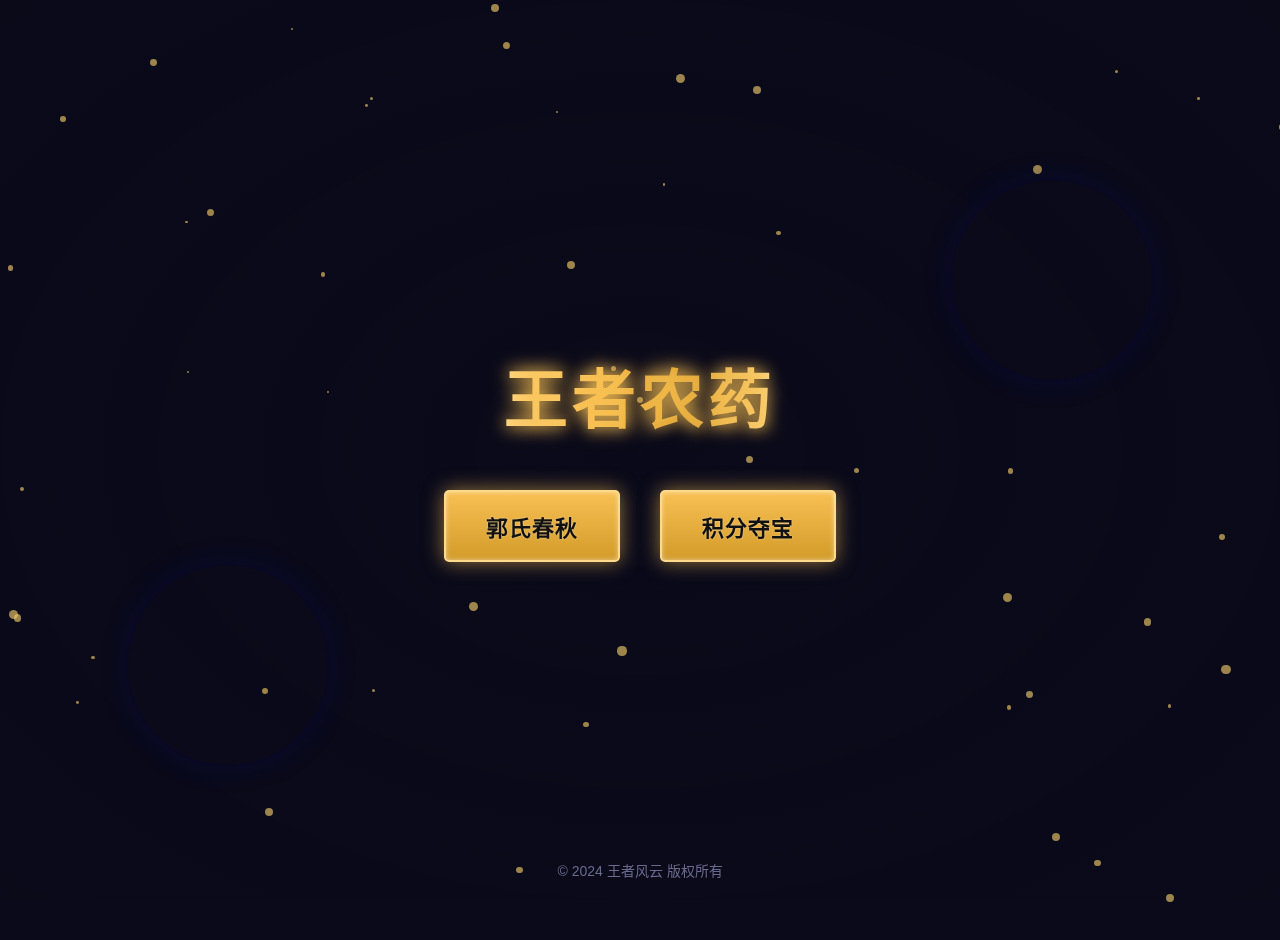
<file: index.html>
<!DOCTYPE html>
<html lang="zh-CN">
<head>
    <meta charset="UTF-8">
    <meta name="viewport" content="width=device-width, initial-scale=1.0">
    <title>王者荣耀</title>
    <style>
        body {
            margin: 0;
            padding: 0;
            font-family: "Microsoft YaHei", sans-serif;
            background: #0a0a1a;
            color: #fff;
            height: 100vh;
            overflow: hidden;
            position: relative;
        }
        
        /* 背景动画效果 */
        .bg-wrapper {
            position: fixed;
            top: 0;
            left: 0;
            width: 100%;
            height: 100%;
            z-index: -1;
            overflow: hidden;
        }
        
        .bg-wrapper:before {
            content: '';
            position: absolute;
            top: 0;
            left: 0;
            width: 100%;
            height: 100%;
            background: url('https://game.gtimg.cn/images/yxzj/web201706/images/comm/bg_wrapper.jpg') no-repeat center center;
            background-size: cover;
            animation: bg-zoom 20s infinite alternate;
        }
        
        .bg-wrapper:after {
            content: '';
            position: absolute;
            top: 0;
            left: 0;
            width: 100%;
            height: 100%;
            background: radial-gradient(ellipse at center, rgba(10, 10, 26, 0.4) 0%, rgba(10, 10, 26, 0.8) 70%, rgba(10, 10, 26, 0.9) 100%);
        }
        
        @keyframes bg-zoom {
            0% { transform: scale(1); }
            100% { transform: scale(1.1); }
        }
        
        /* 光效粒子 */
        .particles {
            position: absolute;
            top: 0;
            left: 0;
            width: 100%;
            height: 100%;
            z-index: -1;
        }
        
        .particle {
            position: absolute;
            background: rgba(255, 215, 110, 0.6);
            border-radius: 50%;
            pointer-events: none;
            animation: float 3s infinite ease-in-out;
        }
        
        @keyframes float {
            0%, 100% { transform: translateY(0) translateX(0); opacity: 0; }
            50% { transform: translateY(-20px) translateX(10px); opacity: 0.7; }
        }
        
        .container {
            max-width: 1200px;
            margin: 0 auto;
            padding: 20px;
            text-align: center;
            position: relative;
            z-index: 2;
            height: 100vh;
            display: flex;
            flex-direction: column;
            justify-content: center;
        }
        
        .logo {
            margin: 0 auto 20px;
            position: relative;
        }
        
        .logo h1 {
            font-size: 64px;
            margin: 0;
            color: transparent;
            background: linear-gradient(to right, #ffda8a, #f8c053, #d39b29, #ffda8a);
            -webkit-background-clip: text;
            background-clip: text;
            text-shadow: 0 0 15px rgba(248, 192, 83, 0.7);
            letter-spacing: 4px;
            position: relative;
            animation: text-shine 3s infinite linear;
            font-weight: 800;
        }
        
        @keyframes text-shine {
            0% { background-position: 0%; }
            100% { background-position: 200%; }
        }
        
        .logo h1:after {
            content: attr(data-text);
            position: absolute;
            left: 0;
            top: 0;
            width: 100%;
            height: 100%;
            color: transparent;
            text-shadow: 0 0 20px rgba(248, 192, 83, 0.9);
            animation: text-pulse 2s infinite;
        }
        
        @keyframes text-pulse {
            0%, 100% { opacity: 0.2; }
            50% { opacity: 0.8; }
        }
        
        .description {
            font-size: 18px;
            max-width: 600px;
            margin: 0 auto 60px;
            color: #a0a0d0;
            text-shadow: 0 0 5px rgba(160, 160, 208, 0.5);
            line-height: 1.6;
        }
        
        .nav-buttons {
            display: flex;
            justify-content: center;
            gap: 40px;
            margin: 30px 0;
            position: relative;
        }
        
        .nav-button {
            display: inline-block;
            padding: 18px 40px;
            background: linear-gradient(to bottom, #f8c053, #d39b29);
            border: 2px solid #ffda8a;
            border-radius: 5px;
            color: #111;
            text-decoration: none;
            font-size: 22px;
            font-weight: bold;
            box-shadow: 0 0 20px rgba(248, 192, 83, 0.6), inset 0 0 5px rgba(255, 255, 255, 0.5);
            transition: all 0.3s ease;
            position: relative;
            overflow: hidden;
            z-index: 1;
            letter-spacing: 1px;
            text-shadow: 0 0 2px rgba(255, 255, 255, 0.5);
        }
        
        .nav-button:before {
            content: "";
            position: absolute;
            top: -10px;
            left: -10px;
            right: -10px;
            bottom: -10px;
            background: rgba(255, 255, 255, 0.2);
            z-index: -1;
            transform: scale(0);
            transition: all 0.5s;
            border-radius: 50%;
        }
        
        .nav-button:after {
            content: "";
            position: absolute;
            top: 0;
            left: -100%;
            width: 100%;
            height: 100%;
            background: linear-gradient(90deg, transparent, rgba(255, 255, 255, 0.4), transparent);
            transition: 0.5s;
        }
        
        .nav-button:hover {
            transform: translateY(-5px) scale(1.05);
            box-shadow: 0 0 30px rgba(248, 192, 83, 1), inset 0 0 10px rgba(255, 255, 255, 0.7);
            color: #000;
        }
        
        .nav-button:hover:before {
            transform: scale(1);
        }
        
        .nav-button:hover:after {
            left: 100%;
        }
        
        .decoration {
            position: absolute;
            width: 200px;
            height: 200px;
            background: url('https://game.gtimg.cn/images/yxzj/img201606/skin/hero-info/513/513-bigskin-1.jpg') no-repeat center center;
            background-size: cover;
            border-radius: 50%;
            filter: brightness(0.7) grayscale(0.3);
            box-shadow: 0 0 30px rgba(0, 0, 255, 0.6);
            z-index: -1;
            opacity: 0.4;
            animation: float-element 6s infinite ease-in-out;
        }
        
        .decoration-1 {
            right: 10%;
            top: 20%;
            animation-delay: 0s;
        }
        
        .decoration-2 {
            left: 10%;
            bottom: 15%;
            background-image: url('https://game.gtimg.cn/images/yxzj/img201606/skin/hero-info/157/157-bigskin-1.jpg');
            animation-delay: 2s;
        }
        
        @keyframes float-element {
            0%, 100% { transform: translateY(0) rotate(0deg); }
            50% { transform: translateY(-20px) rotate(5deg); }
        }
        
        .footer {
            position: fixed;
            bottom: 20px;
            width: 100%;
            text-align: center;
            color: #6a6a8e;
            font-size: 14px;
        }
        
        /* 响应式设计 */
        @media (max-width: 768px) {
            .nav-buttons {
                flex-direction: column;
                gap: 20px;
            }
            
            .logo h1 {
                font-size: 42px;
            }
            
            .decoration {
                display: none;
            }
        }
    </style>
</head>
<body>
    <div class="bg-wrapper"></div>
    <div class="particles" id="particles"></div>
    
    <div class="container">
        <div class="logo">
            <h1 data-text="王者风云">王者农药</h1>
        </div>
        
        
        <div class="nav-buttons">
            <a href="index1.html" class="nav-button">郭氏春秋</a>
            <a href="index2.html" class="nav-button">积分夺宝</a>
        </div>
    </div>
    
    <div class="decoration decoration-1"></div>
    <div class="decoration decoration-2"></div>
    
    <div class="footer">
        © 2024 王者风云 版权所有
    </div>
    
    <script>
        // 创建粒子效果
        document.addEventListener('DOMContentLoaded', function() {
            const particlesContainer = document.getElementById('particles');
            const particleCount = 50;
            
            for (let i = 0; i < particleCount; i++) {
                const particle = document.createElement('div');
                particle.className = 'particle';
                
                // 随机大小
                const size = Math.random() * 8 + 2;
                particle.style.width = size + 'px';
                particle.style.height = size + 'px';
                
                // 随机位置
                particle.style.left = Math.random() * 100 + '%';
                particle.style.top = Math.random() * 100 + '%';
                
                // 随机动画延迟
                particle.style.animationDelay = Math.random() * 5 + 's';
                
                particlesContainer.appendChild(particle);
            }
        });
    </script>
</body>
</html>
</file>
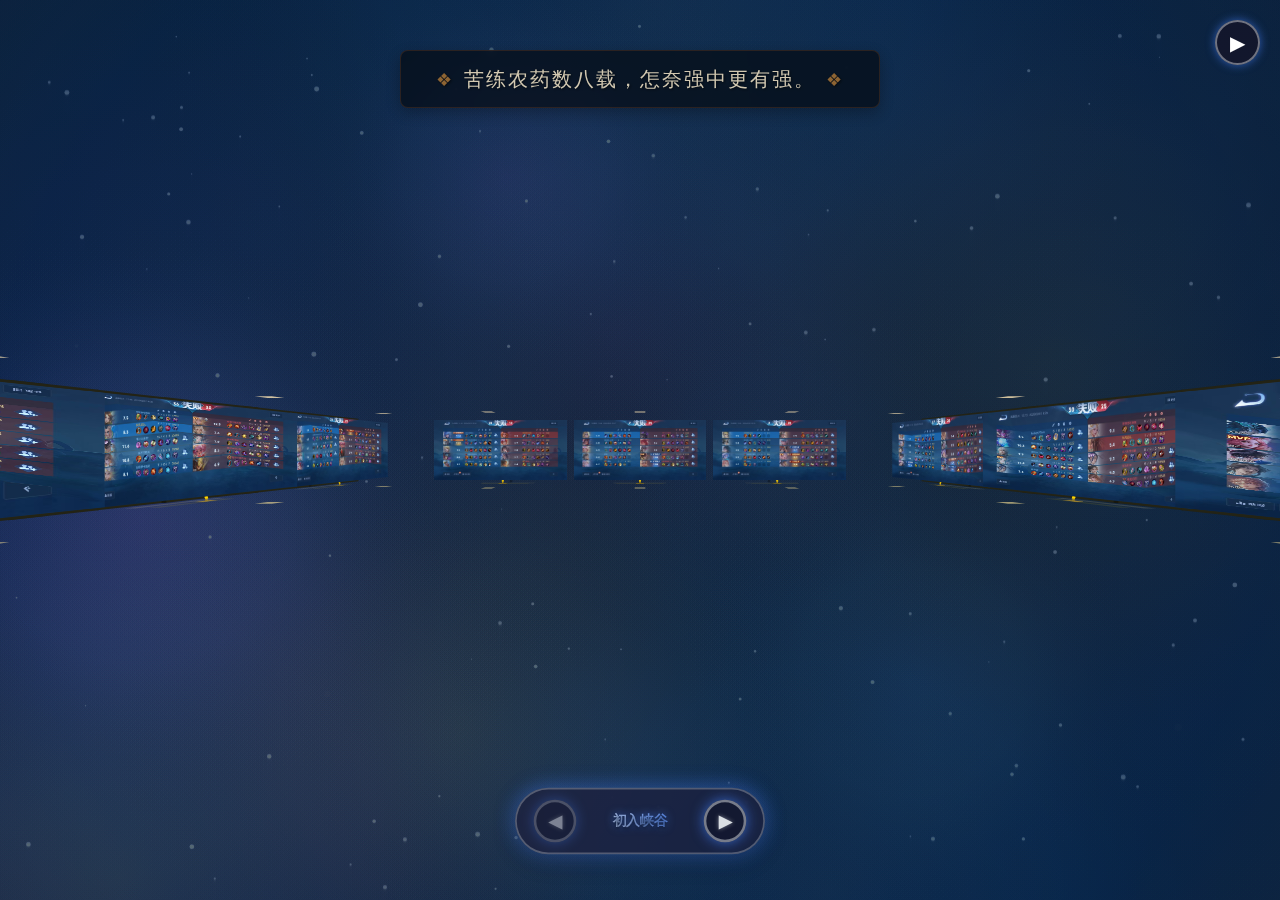
<file: coolguys.html>
<!DOCTYPE html>
<html xmlns="http://www.w3.org/1999/xhtml">
<head>
	<meta http-equiv="Content-Type" content="text/html; charset=utf-8" />
	<title>郭氏春秋</title>
	<link rel="icon" href="music/王者荣耀.ico" type="image/x-icon">

	<style type="text/css">
		html {
			overflow: hidden;
			-ms-touch-action: none;
			-ms-content-zooming: none;
		}

		body {
			position: absolute;
			margin: 0px;
			padding: 0px;
			background: #000;
			width: 100%;
			height: 100%;
		}

		#canvas {
			position: absolute;
			width: 100%;
			height: 100%;
			z-index: 2;
			background: transparent;
		}

		#rainbow-bg {
			position: absolute;
			top: 0;
			left: 0;
			width: 100%;
			height: 100%;
			z-index: 1;
			opacity: 0.45;
		}

		/* 相册切换控制样式 */
		#album-controls {
			position: fixed;
			bottom: 40px;
			left: 50%;
			transform: translateX(-50%) scale(0.85);
			z-index: 1000;
			background: rgba(30, 30, 60, 0.75);
			padding: 12px 20px;
			border-radius: 50px;
			display: flex;
			gap: 20px;
			align-items: center;
			box-shadow: 0 8px 30px rgba(0, 0, 0, 0.3),
				0 0 25px rgba(70, 130, 255, 0.7);
			backdrop-filter: blur(10px);
			border: 2px solid rgba(255, 255, 255, 0.3);
			transition: all 0.4s cubic-bezier(0.175, 0.885, 0.32, 1.275);
			opacity: 0.85;
		}

		#album-controls:hover {
			transform: translateX(-50%) scale(1);
			background: rgba(40, 40, 80, 0.85);
			box-shadow: 0 8px 30px rgba(0, 0, 0, 0.4),
				0 0 30px rgba(70, 130, 255, 0.9);
			opacity: 1;
		}

		.album-button {
			background: rgba(20, 20, 40, 0.8);
			color: white;
			border: none;
			padding: 8px;
			border-radius: 50%;
			cursor: pointer;
			transition: all 0.3s ease;
			font-family: Arial, sans-serif;
			font-weight: bold;
			font-size: 20px;
			width: 50px;
			height: 50px;
			display: flex;
			align-items: center;
			justify-content: center;
			position: relative;
			overflow: hidden;
			text-shadow: 0 0 5px rgba(255, 255, 255, 0.5);
			box-shadow: 0 0 15px rgba(70, 130, 255, 0.8);
			border: 3px solid rgba(255, 255, 255, 0.5);
		}

		.album-button::before {
			content: '';
			position: absolute;
			top: -10px;
			left: -10px;
			right: -10px;
			bottom: -10px;
			background: radial-gradient(circle, rgba(70, 130, 255, 0.8) 0%, rgba(70, 130, 255, 0) 70%);
			opacity: 0;
			transition: opacity 0.4s ease;
			z-index: -1;
		}

		.album-button:hover {
			background: rgba(70, 130, 255, 0.9);
			transform: translateY(-2px) scale(1.1);
			box-shadow: 0 5px 15px rgba(0, 0, 0, 0.3),
				0 0 15px rgba(70, 130, 255, 0.8);
			border-color: rgba(255, 255, 255, 0.8);
		}

		.album-button:hover::before {
			opacity: 0.4;
			animation: pulse 1.5s infinite;
		}

		.album-button:active {
			transform: translateY(1px) scale(0.95);
		}

		@keyframes pulse {
			0% {
				transform: scale(1);
				opacity: 0.4;
			}
			50% {
				transform: scale(1.1);
				opacity: 0.2;
			}
			100% {
				transform: scale(1);
				opacity: 0.4;
			}
		}

		#prev-album::after {
			content: "◀";
		}

		#next-album::after {
			content: "▶";
		}

		/* 增强相册名称样式 */
		#album-name {
			color: white;
			display: flex;
			align-items: center;
			font-family: "微软雅黑", Arial, sans-serif;
			margin: 0;
			font-size: 16px;
			font-weight: bold;
			text-shadow: 0 2px 4px rgba(0, 0, 0, 0.5), 0 0 10px rgba(70, 130, 255, 0.7);
			min-width: 100px;
			text-align: center;
			justify-content: center;
			background: linear-gradient(90deg, #ffffff, #4682ff, #ffffff);
			background-size: 200% auto;
			background-clip: text;
			-webkit-background-clip: text;
			-webkit-text-fill-color: transparent;
			animation: shine 3s linear infinite;
			transform: translateZ(0);
			padding: 0 5px;
		}

		@keyframes shine {
			to {
				background-position: 200% center;
			}
		}

		/* 自动隐藏控制面板 */
		body:not(:hover) #album-controls:not(:hover) {
			opacity: 0.2;
			transform: translateX(-50%) scale(0.7);
		}

		/* 相册描述样式 */
		#album-description {
			position: fixed;
			top: 50px;
			left: 50%;
			transform: translateX(-50%);
			z-index: 1000;
			background: rgba(0, 0, 0, 0.6);
			padding: 12px 25px;
			border-radius: 8px;
			text-align: center;
			max-width: 80%;
			box-shadow: 0 5px 15px rgba(0, 0, 0, 0.3);
			backdrop-filter: blur(5px);
			border: 1px solid rgba(139, 69, 19, 0.3);
			transition: all 0.5s ease;
			opacity: 0.9;
			font-family: "楷体", "STKaiti", serif;
			color: #E8DABC;
			font-size: 20px;
			letter-spacing: 2px;
			text-shadow: 1px 1px 3px rgba(0, 0, 0, 0.8);
			line-height: 1.6;
		}

		#album-description.hidden {
			opacity: 0;
			transform: translateX(-50%) translateY(-20px);
		}

		/* 添加古卷装饰 */
		#album-description::before,
		#album-description::after {
			content: "❖";
			display: inline-block;
			margin: 0 10px;
			color: #9C6B30;
			font-size: 18px;
		}

		/* 音乐控制按钮 */
		#music-button {
			position: fixed;
			top: 20px;
			right: 20px;
			z-index: 1000;
			background: rgba(20, 20, 40, 0.8);
			color: white;
			border: none;
			width: 45px;
			height: 45px;
			border-radius: 50%;
			cursor: pointer;
			font-size: 20px;
			box-shadow: 0 0 10px rgba(70, 130, 255, 0.6);
			border: 2px solid rgba(255, 255, 255, 0.4);
			transition: all 0.3s ease;
			display: flex;
			align-items: center;
			justify-content: center;
		}
		
		#music-button:hover {
			background: rgba(70, 130, 255, 0.9);
			transform: scale(1.1);
			box-shadow: 0 0 15px rgba(70, 130, 255, 0.8);
			border-color: rgba(255, 255, 255, 0.8);
		}
	</style>

	<script type="text/javascript">

		var currentAlbumIndex = 0;
		var bgMusic = null;
		var isMusicPlaying = false;


		var albumSets = [
			{
				name: "初入峡谷",
				description: "苦练农药数八载，怎奈强中更有强。",
				music: "music/1.mp3",
				images: [
					'imgs/1.jpg',
					// 'src/1.mp4',
					'imgs/2.jpg',
					'imgs/3.jpg',
					'imgs/4.jpg',
					'imgs/5.jpg',
					'imgs/6.jpg',
					'imgs/7.jpg',
					'imgs/8.jpg',
					'imgs/9.jpg',
					'imgs/10.jpg',
					'imgs/11.jpg',
					'imgs/12.jpg'
				]
			},
			{
				name: "渐入佳境",
				description: "八年磨刀刀仍钝，热爱何须论成败。",
				music: "music/2.mp3",
				images: [
					'imgs/13.jpg',
					'imgs/14.jpg',
					'imgs/15.jpg',
					'imgs/16.jpg',
					'imgs/17.jpg',
					'imgs/18.jpg',
					'imgs/19.jpg',
					'imgs/20.jpg',
					'imgs/21.jpg',
					'imgs/22.jpg',
					'imgs/23.jpg',
					'imgs/24.jpg'
				]
			},
			{
				name: "荣耀巅峰",
				description: "一朝有悟臻化境，钻石熬成荣耀光。",
				music: "music/3.mp3",
				images: [
					'imgs/30.jpg',  
					'imgs/31.jpg',
					'imgs/32.jpg',
					// 'imgs/19.jpg',
					// 'imgs/14.jpg',
					// 'imgs/15.jpg',
					// 'imgs/16.jpg',
					// 'imgs/8.jpg',
					// 'imgs/9.jpg',
					// 'imgs/10.jpg',
					// 'imgs/17.jpg',
					// 'imgs/20.jpg'
				]
			}
		];

		// 获取当前相册的图片数据
		function getAlbumImgData() {
			return [
				// north - 前方
				{ img: albumSets[currentAlbumIndex].images[0], x: -2000, y: 0, z: 1800, nx: 0, nz: 1 },
				{ img: albumSets[currentAlbumIndex].images[1], x: 0, y: 0, z: 1800, nx: 0, nz: 1 },
				{ img: albumSets[currentAlbumIndex].images[2], x: 2000, y: 0, z: 1800, nx: 0, nz: 1 },
				// east - 右侧
				{ img: albumSets[currentAlbumIndex].images[3], x: 4000, y: 0, z: 1500, nx: -1, nz: 0 },
				{ img: albumSets[currentAlbumIndex].images[4], x: 4000, y: 0, z: -300, nx: -1, nz: 0 },
				{ img: albumSets[currentAlbumIndex].images[5], x: 4000, y: 0, z: -2100, nx: -1, nz: 0 },
				// west - 左侧
				{ img: albumSets[currentAlbumIndex].images[6], x: -4000, y: 0, z: 1500, nx: 1, nz: 0 },
				{ img: albumSets[currentAlbumIndex].images[7], x: -4000, y: 0, z: -300, nx: 1, nz: 0 },
				{ img: albumSets[currentAlbumIndex].images[8], x: -4000, y: 0, z: -2100, nx: 1, nz: 0 },
				// south - 后方
				{ img: albumSets[currentAlbumIndex].images[9], x: -2000, y: 0, z: -4000, nx: 0, nz: -1 },
				{ img: albumSets[currentAlbumIndex].images[10], x: 0, y: 0, z: -4000, nx: 0, nz: -1 },
				{ img: albumSets[currentAlbumIndex].images[11], x: 2000, y: 0, z: -4000, nx: 0, nz: -1 }
			];
		}

		// 炫酷渐变背景动画代码
		function initRainbowBackground() {
			const rainbowBg = document.getElementById('rainbow-bg');
			const ctx = rainbowBg.getContext('2d');

			// 调整canvas大小到窗口大小
			function resizeCanvas() {
				rainbowBg.width = window.innerWidth;
				rainbowBg.height = window.innerHeight;
			}

			// 初始调整大小
			resizeCanvas();

			// 窗口改变时调整大小
			window.addEventListener('resize', resizeCanvas);

			// 创建渐变对象 - 使用历史感配色
			let time = 0;
			const colorSets = [
				{ colors: ['#4F94CD', '#1E90FF', '#87CEFA'], speed: 0.001 }, // 蓝色系
				{ colors: ['#9370DB', '#8A2BE2', '#9932CC'], speed: 0.0012 }, // 紫色系
				{ colors: ['#FFD700', '#FFA500', '#F4A460'], speed: 0.0015 }, // 金色系
				{ colors: ['#4682B4', '#5F9EA0', '#6495ED'], speed: 0.001 },  // 蓝绿色
				{ colors: ['#BA55D3', '#9370DB', '#EE82EE'], speed: 0.002 },  // 紫罗兰
				{ colors: ['#DAA520', '#CD853F', '#B8860B'], speed: 0.0018 }  // 金棕色
			];

			// 创建炫光对象
			const glowCount = 18;
			const glows = [];

			for (let i = 0; i < glowCount; i++) {
				glows.push({
					x: Math.random() * rainbowBg.width,
					y: Math.random() * rainbowBg.height,
					radius: Math.random() * 600 + 300,
					opacity: Math.random() * 0.2 + 0.1, // 降低了最大不透明度
					colorIndex: Math.floor(Math.random() * colorSets.length),
					speed: {
						x: (Math.random() - 0.5) * 1.0,
						y: (Math.random() - 0.5) * 1.0
					},
					angle: Math.random() * Math.PI * 2,
					pulseFactor: Math.random() * 0.2 + 0.8
				});
			}

			// 添加星光粒子
			const particleCount = 120; // 增加粒子数量
			const particles = [];

			for (let i = 0; i < particleCount; i++) {
				particles.push({
					x: Math.random() * rainbowBg.width,
					y: Math.random() * rainbowBg.height,
					size: Math.random() * 2 + 0.5,
					opacity: Math.random() * 0.7 + 0.3, // 增加了粒子亮度
					speed: Math.random() * 0.5 + 0.1,
					blinkSpeed: Math.random() * 0.01 + 0.005
				});
			}

			// 绘制函数
			function draw() {
				// 清空画布但保留轻微拖尾效果
				ctx.fillStyle = 'rgba(0, 0, 0, 0.15)';
				ctx.fillRect(0, 0, rainbowBg.width, rainbowBg.height);

				// 绘制全屏渐变背景
				const centerX = rainbowBg.width / 2;
				const centerY = rainbowBg.height / 2;
				const radius = Math.max(rainbowBg.width, rainbowBg.height);

				// 创建旋转渐变
				const backgroundGradient = ctx.createRadialGradient(
					centerX, centerY, 0,
					centerX, centerY, radius
				);

				const currentSetIndex = Math.floor(time * 0.05) % colorSets.length;
				const nextSetIndex = (currentSetIndex + 1) % colorSets.length;
				const blend = (time * 0.05) % 1;

				const currentSet = colorSets[currentSetIndex];
				const nextSet = colorSets[nextSetIndex];

				// 混合两个颜色集
				const blendColors = (color1, color2, factor) => {
					const r1 = parseInt(color1.substring(1, 3), 16);
					const g1 = parseInt(color1.substring(3, 5), 16);
					const b1 = parseInt(color1.substring(5, 7), 16);

					const r2 = parseInt(color2.substring(1, 3), 16);
					const g2 = parseInt(color2.substring(3, 5), 16);
					const b2 = parseInt(color2.substring(5, 7), 16);

					const r = Math.round(r1 + (r2 - r1) * factor);
					const g = Math.round(g1 + (g2 - g1) * factor);
					const b = Math.round(b1 + (b2 - b1) * factor);

					return `#${r.toString(16).padStart(2, '0')}${g.toString(16).padStart(2, '0')}${b.toString(16).padStart(2, '0')}`;
				};

				for (let i = 0; i < currentSet.colors.length; i++) {
					const offset = (i / (currentSet.colors.length - 1));
					const color1 = currentSet.colors[i];
					const color2 = nextSet.colors[Math.min(i, nextSet.colors.length - 1)];
					const blendedColor = blendColors(color1, color2, blend);

					backgroundGradient.addColorStop(offset, blendedColor);
				}

				ctx.globalAlpha = 0.25; // 降低背景透明度
				ctx.fillStyle = backgroundGradient;
				ctx.fillRect(0, 0, rainbowBg.width, rainbowBg.height);

				// 添加星空效果
				ctx.globalAlpha = 0.15;
				ctx.fillStyle = "#000033";
				ctx.fillRect(0, 0, rainbowBg.width, rainbowBg.height);

				// 绘制星光粒子
				ctx.globalAlpha = 1;
				ctx.globalCompositeOperation = 'lighter';

				particles.forEach(particle => {
					// 闪烁效果
					particle.opacity = 0.2 + Math.sin(time * particle.blinkSpeed) * 0.3;

					// 移动粒子
					particle.y -= particle.speed;
					if (particle.y < 0) {
						particle.y = rainbowBg.height;
						particle.x = Math.random() * rainbowBg.width;
					}

					// 绘制粒子
					ctx.globalAlpha = particle.opacity;
					ctx.fillStyle = '#FFFFFF';
					ctx.beginPath();
					ctx.arc(particle.x, particle.y, particle.size, 0, Math.PI * 2);
					ctx.fill();
				});

				// 绘制炫光效果
				glows.forEach(glow => {
					// 更新位置
					glow.angle += 0.003;
					glow.x += Math.cos(glow.angle) * glow.speed.x;
					glow.y += Math.sin(glow.angle) * glow.speed.y;

					// 脉冲效果
					const pulse = 0.7 + Math.sin(time * 0.2) * 0.3;
					const currentRadius = glow.radius * glow.pulseFactor * pulse;

					// 处理边界
					if (glow.x < -currentRadius) glow.x = rainbowBg.width + currentRadius;
					if (glow.x > rainbowBg.width + currentRadius) glow.x = -currentRadius;
					if (glow.y < -currentRadius) glow.y = rainbowBg.height + currentRadius;
					if (glow.y > rainbowBg.height + currentRadius) glow.y = -currentRadius;

					// 创建径向渐变
					const colorSet = colorSets[glow.colorIndex];
					const gradient = ctx.createRadialGradient(
						glow.x, glow.y, 0,
						glow.x, glow.y, currentRadius
					);

					gradient.addColorStop(0, colorSet.colors[0] + '60');
					gradient.addColorStop(0.5, colorSet.colors[Math.min(1, colorSet.colors.length - 1)] + '30');
					gradient.addColorStop(1, 'rgba(0, 0, 0, 0)');

					// 绘制光晕
					ctx.globalAlpha = glow.opacity;
					ctx.beginPath();
					ctx.fillStyle = gradient;
					ctx.arc(glow.x, glow.y, currentRadius, 0, Math.PI * 2);
					ctx.fill();

					// 添加星辰装饰效果
					if (Math.random() < 0.03) {
						const starX = glow.x + (Math.random() - 0.5) * currentRadius * 0.8;
						const starY = glow.y + (Math.random() - 0.5) * currentRadius * 0.8;
						const starSize = Math.random() * 3 + 1;
						
						ctx.globalAlpha = Math.random() * 0.7 + 0.3;
						ctx.fillStyle = '#FFFFFF';
						ctx.beginPath();
						ctx.arc(starX, starY, starSize, 0, Math.PI * 2);
						ctx.fill();
					}
				});

				// 复位混合模式
				ctx.globalCompositeOperation = 'source-over';
				ctx.globalAlpha = 1;

				// 更新时间
				time += 0.01;

				// 请求下一帧
				requestAnimationFrame(draw);
			}

			// 开始动画
			draw();
		}

		var ge1doot = ge1doot || {
			json: null,
			screen: null,
			pointer: null,
			camera: null,
			loadJS: function (url, callback, data) {
				if (typeof url == "string") url = [url];
				var load = function (src) {
					var script = document.createElement("script");
					if (callback) {
						if (script.readyState) {
							script.onreadystatechange = function () {
								if (script.readyState == "loaded" || script.readyState == "complete") {
									script.onreadystatechange = null;
									if (--n === 0) callback(data || false);
								}
							}
						} else {
							script.onload = function () {
								if (--n === 0) callback(data || false);
							}
						}
					}
					script.src = src;
					document.getElementsByTagName("head")[0].appendChild(script);
				}
				for (var i = 0, n = url.length; i < n; i++) load(url[i]);
			}
		}

		// ===== html/canvas container =====

		ge1doot.Screen = function (setup) {
			ge1doot.screen = this;
			this.elem = document.getElementById(setup.container) || setup.container;
			this.ctx = this.elem.tagName == "CANVAS" ? this.elem.getContext("2d") : false;
			this.style = this.elem.style;
			this.left = 0;
			this.top = 0;
			this.width = 0;
			this.height = 0;
			this.cursor = "default";
			this.setup = setup;
			this.resize = function () {
				var o = this.elem;
				this.width = o.offsetWidth;
				this.height = o.offsetHeight;
				for (this.left = 0, this.top = 0; o != null; o = o.offsetParent) {
					this.left += o.offsetLeft;
					this.top += o.offsetTop;
				}
				if (this.ctx) {
					this.elem.width = this.width;
					this.elem.height = this.height;
				}
				this.setup.resize && this.setup.resize();
			}
			this.setCursor = function (type) {
				if (type !== this.cursor && 'ontouchstart' in window === false) {
					this.cursor = type;
					this.style.cursor = type;
				}
			}
			window.addEventListener('resize', function () {
				ge1doot.screen.resize();
			}, false);
			!this.setup.resize && this.resize();
		}

		// ==== unified touch events handler ====

		ge1doot.Pointer = function (setup) {
			ge1doot.pointer = this;
			var self = this;
			var body = document.body;
			var html = document.documentElement;
			this.setup = setup;
			this.screen = ge1doot.screen;
			this.elem = this.screen.elem;
			this.X = 0;
			this.Y = 0;
			this.Xi = 0;
			this.Yi = 0;
			this.bXi = 0;
			this.bYi = 0;
			this.Xr = 0;
			this.Yr = 0;
			this.startX = 0;
			this.startY = 0;
			this.scale = 0;
			this.wheelDelta = 0;
			this.isDraging = false;
			this.hasMoved = false;
			this.isDown = false;
			this.evt = false;
			var sX = 0;
			var sY = 0;
			// prevent default behavior
			if (setup.tap) this.elem.onclick = function () { return false; }
			if (!setup.documentMove) {
				document.ontouchmove = function (e) { e.preventDefault(); }
			}
			document.addEventListener("MSHoldVisual", function (e) { e.preventDefault(); }, false);
			if (typeof this.elem.style.msTouchAction != 'undefined') this.elem.style.msTouchAction = "none";

			this.pointerDown = function (e) {
				if (!this.isDown) {
					if (this.elem.setCapture) this.elem.setCapture();
					this.isDraging = false;
					this.hasMoved = false;
					this.isDown = true;
					this.evt = e;
					this.Xr = (e.clientX !== undefined ? e.clientX : e.touches[0].clientX);
					this.Yr = (e.clientY !== undefined ? e.clientY : e.touches[0].clientY);
					this.X = sX = this.Xr - this.screen.left;
					this.Y = sY = this.Yr - this.screen.top + ((html && html.scrollTop) || body.scrollTop);
					this.setup.down && this.setup.down(e);
				}
			}
			this.pointerMove = function (e) {
				this.Xr = (e.clientX !== undefined ? e.clientX : e.touches[0].clientX);
				this.Yr = (e.clientY !== undefined ? e.clientY : e.touches[0].clientY);
				this.X = this.Xr - this.screen.left;
				this.Y = this.Yr - this.screen.top + ((html && html.scrollTop) || body.scrollTop);
				if (this.isDown) {
					this.Xi = this.bXi + (this.X - sX);
					this.Yi = this.bYi - (this.Y - sY);
				}
				if (Math.abs(this.X - sX) > 11 || Math.abs(this.Y - sY) > 11) {
					this.hasMoved = true;
					if (this.isDown) {
						if (!this.isDraging) {
							this.startX = sX;
							this.startY = sY;
							this.setup.startDrag && this.setup.startDrag(e);
							this.isDraging = true;
						} else {
							this.setup.drag && this.setup.drag(e);
						}
					} else {
						sX = this.X;
						sY = this.Y;
					}
				}
				this.setup.move && this.setup.move(e);
			}
			this.pointerUp = function (e) {
				this.bXi = this.Xi;
				this.bYi = this.Yi;
				if (!this.hasMoved) {
					this.X = sX;
					this.Y = sY;
					this.setup.tap && this.setup.tap(this.evt);
				} else {
					this.setup.up && this.setup.up(this.evt);
				}
				this.isDraging = false;
				this.isDown = false;
				this.hasMoved = false;
				this.setup.up && this.setup.up(this.evt);
				if (this.elem.releaseCapture) this.elem.releaseCapture();
				this.evt = false;
			}
			this.pointerCancel = function (e) {
				if (this.elem.releaseCapture) this.elem.releaseCapture();
				this.isDraging = false;
				this.hasMoved = false;
				this.isDown = false;
				this.bXi = this.Xi;
				this.bYi = this.Yi;
				sX = 0;
				sY = 0;
			}
			if ('ontouchstart' in window) {
				this.elem.ontouchstart = function (e) { self.pointerDown(e); return false; }
				this.elem.ontouchmove = function (e) { self.pointerMove(e); return false; }
				this.elem.ontouchend = function (e) { self.pointerUp(e); return false; }
				this.elem.ontouchcancel = function (e) { self.pointerCancel(e); return false; }
			}
			document.addEventListener("mousedown", function (e) {
				if (
					e.target === self.elem ||
					(e.target.parentNode && e.target.parentNode === self.elem) ||
					(e.target.parentNode.parentNode && e.target.parentNode === self.elem)
				) {
					if (typeof e.stopPropagation != "undefined") {
						e.stopPropagation();
					} else {
						e.cancelBubble = true;
					}
					e.preventDefault();
					self.pointerDown(e);
				}
			}, false);
			document.addEventListener("mousemove", function (e) { self.pointerMove(e); }, false);
			document.addEventListener("mouseup", function (e) {
				self.pointerUp(e);
			}, false);
			document.addEventListener('gesturechange', function (e) {
				e.preventDefault();
				if (e.scale > 1) self.scale = 0.1; else if (e.scale < 1) self.scale = -0.1; else self.scale = 0;
				self.setup.scale && self.setup.scale(e);
				return false;
			}, false);
			if (window.navigator.msPointerEnabled) {
				var nContact = 0;
				var myGesture = new MSGesture();
				myGesture.target = this.elem;
				this.elem.addEventListener("MSPointerDown", function (e) {
					if (e.pointerType == e.MSPOINTER_TYPE_TOUCH) {
						myGesture.addPointer(e.pointerId);
						nContact++;
					}
				}, false);
				this.elem.addEventListener("MSPointerOut", function (e) {
					if (e.pointerType == e.MSPOINTER_TYPE_TOUCH) {
						nContact--;
					}
				}, false);
				this.elem.addEventListener("MSGestureHold", function (e) {
					e.preventDefault();
				}, false);
				this.elem.addEventListener("MSGestureChange", function (e) {
					if (nContact > 1) {
						if (e.preventDefault) e.preventDefault();
						self.scale = e.velocityExpansion;
						self.setup.scale && self.setup.scale(e);
					}
					return false;
				}, false);
			}
			if (window.addEventListener) this.elem.addEventListener('DOMMouseScroll', function (e) {
				if (e.preventDefault) e.preventDefault();
				self.wheelDelta = e.detail * 10;
				self.setup.wheel && self.setup.wheel(e);
				return false;
			}, false);
			this.elem.onmousewheel = function () {
				self.wheelDelta = -event.wheelDelta * .25;
				self.setup.wheel && self.setup.wheel(event);
				return false;
			}
		}

		// ===== request animation frame =====

		window.requestAnimFrame = (function () {
			return window.requestAnimationFrame ||
				window.webkitRequestAnimationFrame ||
				window.mozRequestAnimationFrame ||
				window.oRequestAnimationFrame ||
				window.msRequestAnimationFrame ||
				function (run) {
					window.setTimeout(run, 16);
				};
		})();

		// ===== 3D Transform =====

		ge1doot.transform3D = {};

		/* ==== draw Poly ==== */
		ge1doot.transform3D.drawPoly = function () {
			this.ctx.beginPath();
			this.ctx.moveTo(this.points[0].X, this.points[0].Y);
			this.ctx.lineTo(this.points[1].X, this.points[1].Y);
			this.ctx.lineTo(this.points[2].X, this.points[2].Y);
			this.ctx.lineTo(this.points[3].X, this.points[3].Y);
			this.ctx.closePath();
		}

		/* =============== camera constructor ================= */
		ge1doot.transform3D.Camera = function (setup, func) {
			ge1doot.camera = this;
			this.x = 0;
			this.y = 0;
			this.z = 0;
			this.rx = 0;
			this.ry = 0;
			this.rz = 0;
			this.focalLength = setup.focalLength || 500;
			this.easeTranslation = setup.easeTranslation || 0.1;
			this.easeRotation = setup.easeRotation || 0.025;
			this.enableRx = setup.disableRx ? false : true;
			this.enableRy = setup.disableRy ? false : true;
			this.enableRz = setup.disableRz ? false : true;
			this.cmov = false;
			this.cosX = 1;
			this.sinX = 0;
			this.cosY = 1;
			this.sinY = 0;
			this.cosZ = 1;
			this.sinZ = 0;
			this.target = {
				over: false,
				elem: false,
				x: 0,
				y: 0,
				z: 0,
				rx: 0,
				ry: 0,
				rz: 0
			};
			// ---- def custom move ----
			if (func && func.move) this.cmov = func.move;
		}

		/* ==== easing ==== */
		ge1doot.transform3D.Camera.prototype.ease = function (target, value) {
			while (Math.abs(target - value) > Math.PI) {
				if (target < value) value -= 2 * Math.PI;
				else value += 2 * Math.PI;
			}
			return (target - value) * this.easeRotation;
		}

		/* ==== move / rotate camera ==== */
		ge1doot.transform3D.Camera.prototype.move = function () {
			// ---- run custom function ----
			this.cmov && this.cmov();
			// ---- translations ----
			this.x += (this.target.x - this.x) * this.easeTranslation;
			this.y += (this.target.y - this.y) * this.easeTranslation;
			this.z += (this.target.z - this.z) * this.easeTranslation;
			// ---- rotation rx ----
			if (this.enableRx) {
				this.rx += this.ease(this.target.rx, this.rx);
				this.cosX = Math.cos(this.rx);
				this.sinX = Math.sin(this.rx);
			}
			// ---- rotation ry ----
			if (this.enableRy) {
				this.ry += this.ease(this.target.ry, this.ry);
				this.cosY = Math.cos(this.ry);
				this.sinY = Math.sin(this.ry);
			}
			// ---- rotation rz ----
			if (this.enableRz) {
				this.rz += this.ease(this.target.rz, this.rz);
				this.cosZ = Math.cos(this.rz);
				this.sinZ = Math.sin(this.rz);
			}
		}

		/* =============== point constructor ================= */
		ge1doot.transform3D.Point = function (x, y, z, tx, ty) {
			this.x = x;
			this.y = y;
			this.z = z;
			this.tx = tx || 0;
			this.ty = ty || 0;
			this.visible = false;
			this.scale = 0;
			this.X = 0;
			this.Y = 0;
			this.Z = 0;
			this.next = true;
		}

		/* ==== perspective projection ==== */
		ge1doot.transform3D.Point.prototype.projection = function () {
			var sw = this.scr.width >> 1;
			var sh = this.scr.height >> 1;
			// ---- 3D coordinates ----
			var nx = this.x - this.camera.x;
			var ny = this.y - this.camera.y;
			var nz = this.z - this.camera.z;
			// ---- 3D rotation and projection ----
			if (this.camera.enableRz) {
				var u = this.camera.sinZ * ny + this.camera.cosZ * nx;
				var t = this.camera.cosZ * ny - this.camera.sinZ * nx;
			} else {
				var u = nx;
				var t = ny;
			}
			var s = this.camera.cosY * nz + this.camera.sinY * u;
			this.Z = this.camera.cosX * s - this.camera.sinX * t;
			this.scale = this.camera.focalLength / Math.max(1, this.Z);
			this.X = sw + (this.camera.cosY * u - this.camera.sinY * nz) * this.scale;
			this.Y = -(this.camera.y >> 1) + sh - (this.camera.sinX * s + this.camera.cosX * t) * this.scale;
			// ---- visibility test ----
			this.visible = (
				this.X > -sw * 0.5 && this.X < sw * 2.5
			) && (
					this.Y > -sh * 0.5 && this.Y < sh * 2.5
				);
			// ----return next (fast loop) ----
			return this.next;
		}

		/* ==== triangle constructor ==== */
		ge1doot.transform3D.Triangle = function (parent, p0, p1, p2) {
			this.ctx = parent.ctx;
			this.texture = parent.texture;
			this.p0 = p0;
			this.p1 = p1;
			this.p2 = p2;
			this.d = p0.tx * (p2.ty - p1.ty) - p1.tx * p2.ty + p2.tx * p1.ty + (p1.tx - p2.tx) * p0.ty;
			this.pmy = p1.ty - p2.ty;
			this.pmx = p1.tx - p2.tx;
			this.pxy = p2.tx * p1.ty - p1.tx * p2.ty;
			if (parent.t) parent.t.next = true;
		}

		/* ==== draw triangle ==== */
		ge1doot.transform3D.Triangle.prototype.draw = function () {
			if (this.p0.visible || this.p1.visible || this.p2.visible) {
				var dx, dy, d;
				// ---- centroid ----
				var xc = (this.p0.X + this.p1.X + this.p2.X) / 3;
				var yc = (this.p0.Y + this.p1.Y + this.p2.Y) / 3;
				// ---- clipping ----
				this.ctx.save();
				this.ctx.beginPath();
				dx = xc - this.p0.X;
				dy = yc - this.p0.Y;
				d = Math.max(Math.abs(dx), Math.abs(dy));
				this.ctx.moveTo(this.p0.X - 2 * (dx / d), this.p0.Y - 2 * (dy / d));
				dx = xc - this.p1.X;
				dy = yc - this.p1.Y;
				d = Math.max(Math.abs(dx), Math.abs(dy));
				this.ctx.lineTo(this.p1.X - 2 * (dx / d), this.p1.Y - 2 * (dy / d));
				dx = xc - this.p2.X;
				dy = yc - this.p2.Y;
				d = Math.max(Math.abs(dx), Math.abs(dy));
				this.ctx.lineTo(this.p2.X - 2 * (dx / d), this.p2.Y - 2 * (dy / d));
				this.ctx.closePath();
				this.ctx.clip();
				// ---- transform ----
				var t0 = this.p2.X - this.p1.X,
					t1 = this.p1.Y - this.p2.Y,
					t2 = this.p2.ty * this.p1.X,
					t3 = this.p1.tx * this.p2.X,
					t4 = this.p2.ty * this.p1.Y,
					t5 = this.p1.ty * this.p2.X,
					t6 = this.p1.ty * this.p2.Y,
					t7 = this.p2.tx * this.p1.X,
					t8 = this.p1.tx * this.p2.Y,
					t9 = this.p2.tx * this.p1.Y;
				this.ctx.transform(
					-(this.p0.ty * t0 - t5 + t2 + this.pmy * this.p0.X) / this.d, // m11
					(t6 + this.p0.ty * t1 - t4 - this.pmy * this.p0.Y) / this.d, // m12
					(this.p0.tx * t0 - t3 + t7 + this.pmx * this.p0.X) / this.d, // m21
					-(t8 + this.p0.tx * t1 - t9 - this.pmx * this.p0.Y) / this.d, // m22
					(this.p0.tx * (t2 - t5) + this.p0.ty * (t3 - t7) + this.pxy * this.p0.X) / this.d, // dx
					(this.p0.tx * (t4 - t6) + this.p0.ty * (t8 - t9) + this.pxy * this.p0.Y) / this.d  // dy
				);
				// ---- draw ----
				this.ctx.drawImage(this.texture, 0, 0);
				this.ctx.restore();
			}
			return this.next;
		}

		/* ===================== image constructor ========================== */
		ge1doot.transform3D.Image = function (parent, imgSrc, lev, callback) {
			this.parent = parent;
			this.points = [];
			this.triangles = [];
			this.ctx = ge1doot.screen.ctx;
			this.pointer = ge1doot.pointer;
			this.texture = new Image();
			this.texture.src = imgSrc;
			this.isLoading = true;
			this.callback = callback;
			this.textureWidth = 0;
			this.textureHeight = 0;
			this.level = lev || 1;
			this.visible = false;
			this.t = false;
			if (!ge1doot.transform3D.Point.prototype.scr) {
				ge1doot.transform3D.Point.prototype.scr = ge1doot.screen;
				ge1doot.transform3D.Point.prototype.camera = ge1doot.camera;
			}
		}

		/* ==== drawPoly prototype ==== */
		ge1doot.transform3D.Image.prototype.drawPoly = ge1doot.transform3D.drawPoly;

		/* ==== change tessellation level prototype ==== */
		ge1doot.transform3D.Image.prototype.setLevel = function (level) {
			this.points.length = 0;
			this.triangles.length = 0;
			this.level = level;
			this.loading();
		}

		/* ==== loading prototype ==== */
		ge1doot.transform3D.Image.prototype.loading = function () {
			if (this.texture.complete) {
				var dir = [0, 1, 1, 0, 0, 0, 1, 1];
				this.isLoading = false;
				// ---- image size ----
				this.textureWidth = this.texture.width;
				this.textureHeight = this.texture.height;
				// ---- isLoaded callback ---
				this.callback && this.callback.isLoaded && this.callback.isLoaded(this);
				// ---- texture position ----
				for (var i = -1, p; p = this.points[++i];) {
					p.tx = this.textureWidth * dir[i];
					p.ty = this.textureHeight * dir[i + 4];
				}
				// ---- triangularization ----
				this.triangulate(this.points[0], this.points[1], this.points[2], this.level);
				this.triangulate(this.points[0], this.points[2], this.points[3], this.level);
				// ---- last point ----
				this.points[this.points.length - 1].next = false;
			}
		}

		/* ==== vector bisection function ==== */
		ge1doot.transform3D.Image.prototype.subdivise = function (p0, p1) {
			return {
				x: (p1.x + p0.x) * 0.5,
				y: (p1.y + p0.y) * 0.5,
				z: (p1.z + p0.z) * 0.5,
				tx: (p1.tx + p0.tx) * 0.5,
				ty: (p1.ty + p0.ty) * 0.5
			};
		}

		/* ==== triangulation ==== */
		ge1doot.transform3D.Image.prototype.triangulate = function (p0, p1, p2, level) {
			level--;
			if (level === 0) {
				// final triangle
				this.t = new ge1doot.transform3D.Triangle(this, p0, p1, p2);
				this.triangles.push(this.t);
			} else {
				// ---- subdivision ----
				var p01 = this.subdivise(p0, p1);
				var p12 = this.subdivise(p1, p2);
				var p20 = this.subdivise(p2, p0);
				// ---- insert new points ----
				this.points.push(p01 = new ge1doot.transform3D.Point(p01.x, p01.y, p01.z, p01.tx, p01.ty));
				this.points.push(p12 = new ge1doot.transform3D.Point(p12.x, p12.y, p12.z, p12.tx, p12.ty));
				this.points.push(p20 = new ge1doot.transform3D.Point(p20.x, p20.y, p20.z, p20.tx, p20.ty));
				// ---- recursive triangulation ----
				this.triangulate(p0, p01, p20, level);
				this.triangulate(p01, p1, p12, level);
				this.triangulate(p20, p12, p2, level);
				this.triangulate(p01, p12, p20, level);
			}
		}

		/* ==== transform prototype ==== */
		ge1doot.transform3D.Image.prototype.transform3D = function (backfaceTest) {
			if (this.isLoading) {
				// ---- image is loading ----
				this.loading();
				return false;
			} else {
				// ---- project points ----
				for (
					var i = 0;
					this.points[i++].projection();
				);
				if (backfaceTest) {
					var p0 = this.points[0];
					var p1 = this.points[1];
					var p2 = this.points[2];
					return (
						((p1.Y - p0.Y) / (p1.X - p0.X) -
							(p2.Y - p0.Y) / (p2.X - p0.X) < 0) ^
						(p0.X <= p1.X == p0.X > p2.X)
					);
				} else return true;
			}
		}

		/* ==== draw prototype ==== */
		ge1doot.transform3D.Image.prototype.draw = function () {
			if (!this.isLoading) {
				// ---- draw triangles ----
				for (
					var i = 0;
					this.triangles[i++].draw();
				);
			}
		}

		/* ==== isPointerInside prototype ==== */
		ge1doot.transform3D.Image.prototype.isPointerInside = function (x, y) {
			this.drawPoly(this.points);
			return this.ctx.isPointInPath(x, y);
		}

		"use strict";

		(function () {
			/* ==== definitions ==== */
			var diapo = [], layers = [], ctx, pointer, scr, camera, light, fps = 0, quality = [1, 2];
			// 定义全局访问点
			window.diapo3D = {
				resetAlbum: null // 将在初始化后赋值
			};

			// ---- poly constructor ----
			var Poly = function (parent, face) {
				this.parent = parent;
				this.ctx = ctx;
				this.color = face.fill || false;
				this.points = [];
				if (!face.img) {
					// ---- create points ----
					for (var i = 0; i < 4; i++) {
						this.points[i] = new ge1doot.transform3D.Point(
							parent.pc.x + (face.x[i] * parent.normalZ) + (face.z[i] * parent.normalX),
							parent.pc.y + face.y[i],
							parent.pc.z + (face.x[i] * parent.normalX) + (-face.z[i] * parent.normalZ)
						);
					}
					this.points[3].next = false;
				}
			},
			// ---- diapo constructor ----
			Diapo = function (path, img, structure) {
				// ---- create image ----
				this.img = new ge1doot.transform3D.Image(
					this, path + img.img, 1, {
					isLoaded: function (img) {
						img.parent.isLoaded = true;
						img.parent.loaded(img);
					}
				});
				this.visible = false;
				this.normalX = img.nx;
				this.normalZ = img.nz;
				// ---- point center ----
				this.pc = new ge1doot.transform3D.Point(img.x, img.y, img.z);
				// ---- target positions ----
				this.tx = img.x + (img.nx * Math.sqrt(camera.focalLength) * 25);
				this.tz = img.z - (img.nz * Math.sqrt(camera.focalLength) * 25);
				// ---- create polygons ----
				this.poly = [];
				for (var i = -1, p; p = structure[++i];) {
					layers[i] = (p.img === true ? 1 : 2);
					this.poly.push(
						new Poly(this, p)
					);
				}
			},
			// ---- init section ----
			init = function (json) {
				if (diapo.length > 0) {
					// 如果已经初始化过，只更新图片数据，不重新创建整个场景
					resetScene(json);
					return;
				}

				// 首次初始化，创建完整场景
				// draw poly primitive
				Poly.prototype.drawPoly = ge1doot.transform3D.drawPoly;
				// ---- init screen ----
				scr = new ge1doot.Screen({
					container: "canvas"
				});
				ctx = scr.ctx;
				// 设置3D场景背景为透明
				ctx.clearRect(0, 0, scr.width, scr.height);
				scr.resize();
				// ---- init pointer ----
				pointer = new ge1doot.Pointer({
					tap: function () {
						if (camera.over) {
							if (camera.over === camera.target.elem) {
								// ---- return to the center ----
								camera.target.x = 0;
								camera.target.z = 0;
								camera.target.elem = false;
							} else {
								// ---- goto diapo ----
								camera.target.elem = camera.over;
								camera.target.x = camera.over.tx;
								camera.target.z = camera.over.tz;
								// ---- adapt tesselation level to distance ----
								for (var i = 0, d; d = diapo[i++];) {
									var dx = camera.target.x - d.pc.x;
									var dz = camera.target.z - d.pc.z;
									var dist = Math.sqrt(dx * dx + dz * dz);
									var lev = (dist > 1800) ? quality[0] : quality[1];
									d.img.setLevel(lev);
								}
							}
						}
					}
				});
				// ---- init camera ----
				camera = new ge1doot.transform3D.Camera({
					focalLength: Math.sqrt(scr.width) * 12,
					easeTranslation: 0.025,
					easeRotation: 0.06,
					disableRz: true
				}, {
					move: function () {
						this.over = false;
						// ---- rotation ----
						if (pointer.isDraging) {
							this.target.elem = false;
							this.target.ry = -pointer.Xi * 0.01;
							this.target.rx = (pointer.Y - scr.height * 0.5) / (scr.height * 0.5);
						} else {
							if (this.target.elem) {
								this.target.ry = Math.atan2(
									this.target.elem.pc.x - this.x,
									this.target.elem.pc.z - this.z
								);
							}
						}
						this.target.rx *= 0.9;
					}
				});
				camera.z = -12000;
				camera.py = 0;

				// 创建图片
				resetScene(json);

				// 暴露重置方法到全局访问点
				window.diapo3D.resetAlbum = function () {
					resetScene(json);
				};

				// ---- start engine ---- >>>
				setInterval(function () {
					quality = (fps > 50) ? [2, 4] : [2, 3];
					fps = 0;
				}, 1000);
				run();
			},
			// 重置场景，只更新图片数据
			resetScene = function (json) {
				// 清空已有图片
				diapo = [];
				// 获取当前相册数据
				var imgdata = getAlbumImgData();
				// 创建新图片
				for (var i = 0, img; img = imgdata[i++];) {
					diapo.push(
						new Diapo(
							json.options.imagesPath,
							img,
							json.structure
						)
					);
				}

				// 重置摄像机位置
				if (camera) {
					camera.target.x = 0;
					camera.target.z = 0;
					camera.target.elem = false;
				}
			},
			// ---- main loop ----
			run = function () {
				// ---- clear screen ----
				ctx.clearRect(0, 0, scr.width, scr.height);
				// ---- camera ----
				camera.move();
				// ---- draw layers ----
				for (var k = -1, l; l = layers[++k];) {
					light = false;
					for (var i = 0, d; d = diapo[i++];) {
						(l === 1 && d.draw()) ||
							(d.visible && d.poly[k].draw());
					}
				}
				// ---- cursor ----
				if (camera.over && !pointer.isDraging) {
					scr.setCursor("pointer");
				} else {
					scr.setCursor("move");
				}
				// ---- loop ----
				fps++;
				requestAnimFrame(run);
			};
			/* ==== prototypes ==== */
			Poly.prototype.draw = function () {
				// ---- color light ----
				var c = this.color;
				if (c.light || !light) {
					var s = c.light ? this.parent.light : 1;
					// ---- rgba color ----
					light = "rgba(" +
						Math.round(c.r * s) + "," +
						Math.round(c.g * s) + "," +
						Math.round(c.b * s) + "," + (c.a || 1) + ")";
					ctx.fillStyle = light;
				}
				// ---- paint poly ----
				if (!c.light || this.parent.light < 1) {
					// ---- projection ----
					for (
						var i = 0;
						this.points[i++].projection();
					);
					this.drawPoly();
					ctx.fill();
				}
			}
			/* ==== image onload ==== */
			Diapo.prototype.loaded = function (img) {
				// ---- create points ----
				var d = [-1, 1, 1, -1, 1, 1, -1, -1];
				var w = img.texture.width * 0.35;
				var h = img.texture.height * 0.35;
				for (var i = 0; i < 4; i++) {
					img.points[i] = new ge1doot.transform3D.Point(
						this.pc.x + (w * this.normalZ * d[i]),
						this.pc.y + (h * d[i + 4]),
						this.pc.z + (w * this.normalX * d[i])
					);
				}
			}
			/* ==== img draw ==== */
			Diapo.prototype.draw = function () {
				// ---- visibility ----
				this.pc.projection();
				if (this.pc.Z > -(camera.focalLength >> 1) * 0.8 && this.img.transform3D(true)) {
					// ---- light ----
					this.light = 0.7 + Math.abs(this.normalZ * camera.cosY - this.normalX * camera.sinY) * 0.8;
					// ---- draw image ----
					this.visible = true;
					this.img.draw();
					// ---- test pointer inside ----
					if (pointer.hasMoved || pointer.isDown) {
						if (
							this.img.isPointerInside(
								pointer.X,
								pointer.Y
							)
						) camera.over = this;
					}
				} else this.visible = false;
				return true;
			}
			return {
				// --- load data ----
				load: function (data) {
					window.addEventListener('load', function () {
						init(data);

						// 初始化相册切换控制
						setupAlbumControls();
                        
                        // 初始化背景
                        initRainbowBackground();
					}, false);
				}
			}
		})().load({
			imgdata: [], // 不直接使用imgdata，改为从getAlbumImgData()获取
			structure: [
				{
					// wall - 背景墙
					fill: { r: 50, g: 50, b: 30, light: 1 },
					x: [-1001, -490, -490, -1001],
					z: [-500, -500, -500, -500],
					y: [500, 500, -500, -500]
				}, {
					// wall
					fill: { r: 50, g: 50, b: 30, light: 1 },
					x: [-501, 2, 2, -500],
					z: [-500, -500, -500, -500],
					y: [500, 500, -500, -500]
				}, {
					// wall
					fill: { r: 50, g: 50, b: 30, light: 1 },
					x: [0, 502, 502, 0],
					z: [-500, -500, -500, -500],
					y: [500, 500, -500, -500]
				}, {
					// wall
					fill: { r: 50, g: 50, b: 30, light: 1 },
					x: [490, 1002, 1002, 490],
					z: [-500, -500, -500, -500],
					y: [500, 500, -500, -500]
				}, {
					// floor reflection
					fill: { r: 60, g: 60, b: 40, a: 0.5 },
					x: [-420, 420, 420, -420],
					z: [-500, -500, -500, -500],
					y: [50, 50, -320, -320]
				}, {
					// shadow
					fill: { r: 0, g: 0, b: 0, a: 0.3 },
					x: [-20, 20, 20, -20],
					z: [-500, -500, -500, -500],
					y: [250, 250, 150, 150]
				}, {
					// shadow
					fill: { r: 0, g: 0, b: 0, a: 0.3 },
					x: [-20, 20, 20, -20],
					z: [-500, -500, -500, -500],
					y: [-320, -320, -500, -500]
				}, {
					// shadow
					fill: { r: 0, g: 0, b: 0, a: 0.3 },
					x: [-20, 20, 10, -10],
					z: [-500, -500, -100, -100],
					y: [-500, -500, -500, -500]
				}, {
					// base
					fill: { r: 100, g: 80, b: 10 },
					x: [-60, 60, 60, -60],
					z: [-160, -160, -40, -40],
					y: [-500, -500, -485, -485]
				}, {
					// 底座装饰
					fill: { r: 190, g: 150, b: 50 },
					x: [-55, 55, 55, -55],
					z: [-155, -155, -45, -45],
					y: [-485, -485, -480, -480]
				}, {
					// 主支柱
					fill: { r: 150, g: 120, b: 30 },
					x: [-10, 10, 10, -10],
					z: [-100, -100, -100, -100],
					y: [300, 300, -480, -480]
				}, {
					// 支柱装饰环 - 顶部
					fill: { r: 255, g: 215, b: 0 },
					x: [-15, 15, 15, -15],
					z: [-105, -105, -95, -95],
					y: [290, 290, 270, 270]
				}, {
					// 支柱装饰环 - 底部
					fill: { r: 255, g: 215, b: 0 },
					x: [-15, 15, 15, -15],
					z: [-105, -105, -95, -95],
					y: [-440, -440, -460, -460]
				}, {
					// 支柱反光
					fill: { r: 255, g: 215, b: 0, a: 0.3 },
					x: [-3, 3, 3, -3],
					z: [-90, -90, -90, -90],
					y: [300, 300, -480, -480]
				}, {
					// 相框边框 - 左侧
					fill: { r: 240, g: 200, b: 50 },
					x: [-325, -320, -320, -325],
					z: [-5, -5, -15, -15],
					y: [-190, -190, 190, 190]
				}, {
					// 相框边框 - 右侧
					fill: { r: 240, g: 200, b: 50 },
					x: [325, 320, 320, 325],
					z: [-5, -5, -15, -15],
					y: [-190, -190, 190, 190]
				}, {
					// 相框边框 - 上部
					fill: { r: 240, g: 200, b: 50 },
					x: [-320, 320, 320, -320],
					z: [-5, -5, -15, -15],
					y: [190, 190, 185, 185]
				}, {
					// 相框边框 - 下部
					fill: { r: 240, g: 200, b: 50 },
					x: [-320, 320, 320, -320],
					z: [-5, -5, -15, -15],
					y: [-190, -190, -185, -185]
				}, {
					// 相框内嵌光效
					fill: { r: 190, g: 160, b: 40, a: 0.5 },
					x: [-310, 310, 310, -310],
					z: [-10, -10, -10, -10],
					y: [-180, -180, 180, 180]
				},
				{ img: true },
				{
					// 顶部光源
					fill: { r: 255, g: 230, b: 180, a: 0.8 },
					x: [-70, 70, 70, -70],
					z: [420, 420, 580, 580],
					y: [500, 500, 500, 500]
				}, {
					// 地面光源
					fill: { r: 255, g: 230, b: 150, a: 0.6 },
					x: [-70, 70, 70, -70],
					z: [420, 420, 580, 580],
					y: [-500, -500, -500, -500]
				}, {
					// 地面装饰
					fill: { r: 255, g: 230, b: 150, a: 0.15 },
					x: [-400, 400, 400, -400],
					z: [-400, -400, -300, -300],
					y: [-499, -499, -499, -499]
				}, {
					// 地面装饰2
					fill: { r: 255, g: 215, b: 0, a: 0.1 },
					x: [-350, 350, 350, -350],
					z: [-250, -250, -150, -150],
					y: [-499, -499, -499, -499]
				}
			],
			options: {
				imagesPath: ""
			}
		});

        // 设置相册切换功能
        function setupAlbumControls() {
            const prevBtn = document.getElementById('prev-album');
            const nextBtn = document.getElementById('next-album');
            const albumNameEl = document.getElementById('album-name');
            const albumDescEl = document.getElementById('album-description');
            const musicBtn = document.getElementById('music-button');

            // 初始化音乐
            initMusic();
            
            // 添加点击屏幕自动播放音乐
            document.addEventListener('click', function(e) {
                // 如果音乐还没有播放，则播放音乐
                if (!isMusicPlaying && bgMusic) {
                    bgMusic.play();
                    musicBtn.textContent = "⏸";
                    isMusicPlaying = true;
                }
            });

            // 显示当前相册名称和描述
            albumNameEl.textContent = albumSets[currentAlbumIndex].name;
            updateAlbumDescription();

            // 更新按钮状态
            updateButtonStatus();

            // 切换到上一个相册
            prevBtn.addEventListener('click', function () {
                if (currentAlbumIndex > 0) {
                    currentAlbumIndex--;
                    albumNameEl.textContent = albumSets[currentAlbumIndex].name;
                    updateButtonStatus();
                    updateAlbumDescription();
                    changeMusic();

                    // 使用全局暴露的方法重置相册
                    if (window.diapo3D && window.diapo3D.resetAlbum) {
                        window.diapo3D.resetAlbum();
                    }
                }
            });

            // 切换到下一个相册
            nextBtn.addEventListener('click', function () {
                if (currentAlbumIndex < albumSets.length - 1) {
                    currentAlbumIndex++;
                    albumNameEl.textContent = albumSets[currentAlbumIndex].name;
                    updateButtonStatus();
                    updateAlbumDescription();
                    changeMusic();

                    // 使用全局暴露的方法重置相册
                    if (window.diapo3D && window.diapo3D.resetAlbum) {
                        window.diapo3D.resetAlbum();
                    }
                }
            });
            
            // 音乐控制
            musicBtn.addEventListener('click', function() {
                toggleMusic();
            });
            
            // 初始化音乐
            function initMusic() {
                if (bgMusic) {
                    bgMusic.pause();
                }
                bgMusic = new Audio(albumSets[currentAlbumIndex].music);
                bgMusic.loop = true;
                musicBtn.textContent = "▶";
                isMusicPlaying = false;
            }
            
            // 切换音乐播放/暂停
            function toggleMusic() {
                if (!bgMusic) return;
                
                if (isMusicPlaying) {
                    bgMusic.pause();
                    musicBtn.textContent = "▶";
                    isMusicPlaying = false;
                } else {
                    bgMusic.play();
                    musicBtn.textContent = "⏸";
                    isMusicPlaying = true;
                }
            }
            
            // 更换音乐
            function changeMusic() {
                const wasPlaying = isMusicPlaying;
                
                if (bgMusic) {
                    bgMusic.pause();
                }
                
                bgMusic = new Audio(albumSets[currentAlbumIndex].music);
                bgMusic.loop = true;
                
                if (wasPlaying) {
                    bgMusic.play();
                    musicBtn.textContent = "⏸";
                    isMusicPlaying = true;
                } else {
                    musicBtn.textContent = "▶";
                    isMusicPlaying = false;
                }
            }

            // 更新相册描述
            function updateAlbumDescription() {
                albumDescEl.classList.add('hidden');
                
                // 短暂延迟后显示描述，制造淡入效果
                setTimeout(function() {
                    albumDescEl.textContent = albumSets[currentAlbumIndex].description;
                    albumDescEl.classList.remove('hidden');
                }, 300);
            }

            // 更新按钮状态
            function updateButtonStatus() {
                prevBtn.disabled = currentAlbumIndex === 0;
                nextBtn.disabled = currentAlbumIndex === albumSets.length - 1;

                prevBtn.style.opacity = prevBtn.disabled ? "0.5" : "1";
                prevBtn.style.cursor = prevBtn.disabled ? "not-allowed" : "pointer";

                nextBtn.style.opacity = nextBtn.disabled ? "0.5" : "1";
                nextBtn.style.cursor = nextBtn.disabled ? "not-allowed" : "pointer";
            }
        }
	</script>
</head>
<body>
	<!-- 彩虹背景画布 -->
	<canvas id="rainbow-bg"></canvas>
	<!-- 3D相册画布 -->
	<canvas id="canvas">你的浏览器不支持HTML5画布技术，请使用谷歌浏览器。</canvas>

	<!-- 相册切换控制 -->
	<div id="album-controls">
		<button id="prev-album" class="album-button"></button>
		<div id="album-name">郭氏春秋</div>
		<button id="next-album" class="album-button"></button>
	</div>

	<!-- 相册描述 -->
	<div id="album-description" class="hidden"></div>

	<!-- 音乐控制按钮 -->
	<button id="music-button">音乐</button>
</body>
</html>
</file>
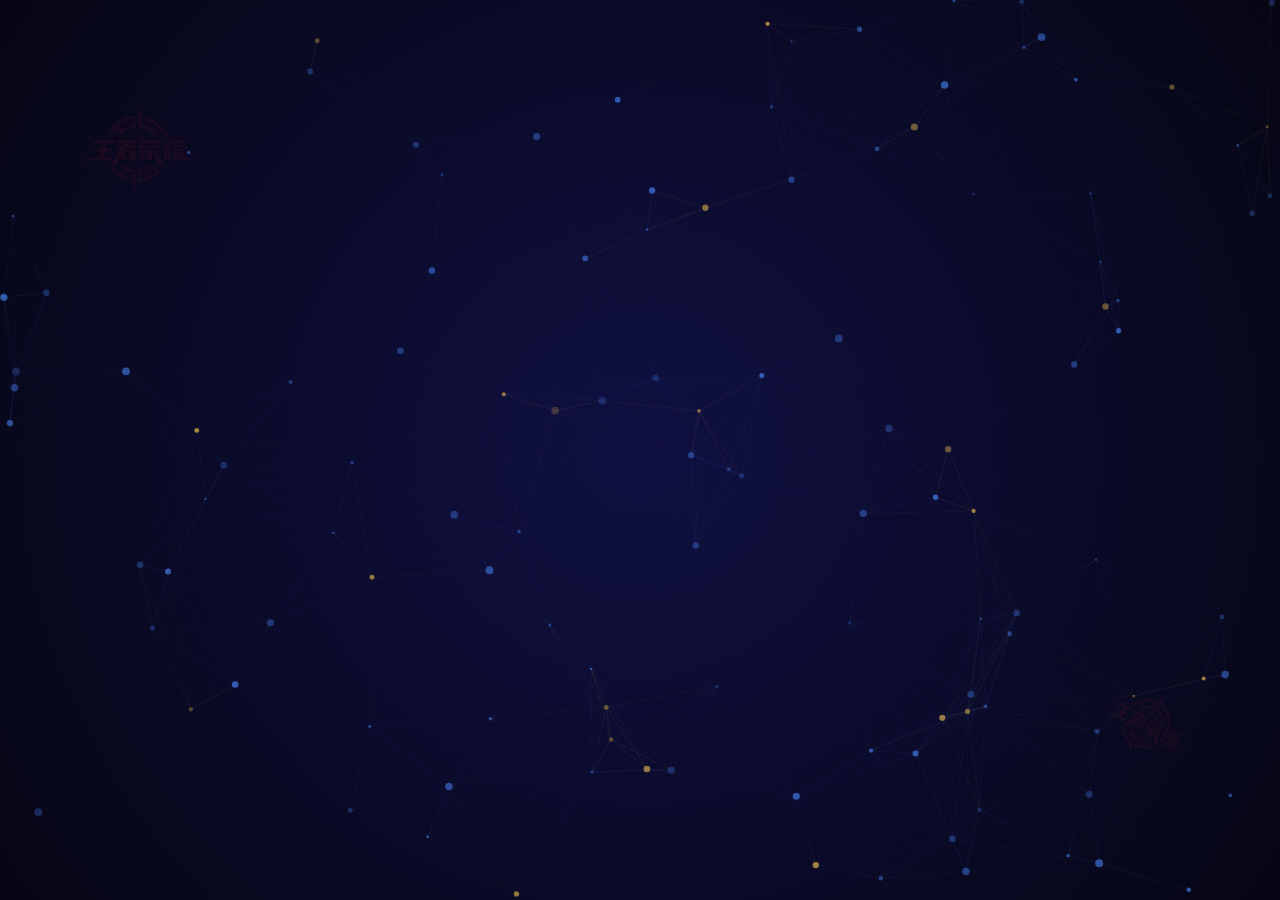
<file: index1.html>
<!DOCTYPE html>
<html lang="zh-CN">
<head>
    <meta charset="UTF-8">
    <meta name="viewport" content="width=device-width, initial-scale=1.0">
    <title>郭氏春秋</title>
    <link rel="icon" href="music/王者荣耀.ico" type="image/x-icon">
    <style>
        * {
            margin: 0;
            padding: 0;
            box-sizing: border-box;
        }
        
        body {
            font-family: "微软雅黑", Arial, sans-serif;
            overflow: hidden;
            height: 100vh;
            background: #0a0a1a;
            color: white;
            display: flex;
            flex-direction: column;
            justify-content: center;
            align-items: center;
            position: relative;
        }
        
        /* 动态背景 */
        #bg-canvas {
            position: absolute;
            top: 0;
            left: 0;
            width: 100%;
            height: 100%;
            z-index: -1;
        }
        
        /* 入口内容区域 */
        .entrance-container {
            position: relative;
            display: flex;
            flex-direction: column;
            align-items: center;
            justify-content: center;
            width: 100%;
            height: 100%;
            z-index: 2;
        }
        
        /* LOGO区域 */
        .logo-container {
            margin-bottom: 60px;
            transform: scale(0);
            animation: scaleIn 1s forwards 0.5s cubic-bezier(0.16, 1, 0.3, 1);
        }
        
        .logo {
            font-family: "华文行楷", "楷体", serif;
            font-size: 72px;
            font-weight: bold;
            text-align: center;
            color: transparent;
            background: linear-gradient(135deg, #f9f3c5, #e8bb4a, #f1d572, #ffeb8d);
            background-clip: text;
            -webkit-background-clip: text;
            text-shadow: 0 0 20px rgba(255, 215, 0, 0.4);
            position: relative;
            letter-spacing: 10px;
            transition: transform 0.3s;
        }
        
        .logo::after {
            content: "";
            position: absolute;
            left: 0;
            bottom: -10px;
            width: 100%;
            height: 4px;
            background: linear-gradient(90deg, transparent, #e8bb4a, transparent);
            transform: scaleX(0.7);
            opacity: 0.7;
        }
        
        .sub-title {
            margin-top: 20px;
            font-size: 24px;
            color: #a9b8e6;
            text-shadow: 0 0 10px rgba(70, 130, 255, 0.5);
            opacity: 0;
            transform: translateY(20px);
            animation: fadeUp 1s forwards 1s;
        }
        
        /* 入口按钮 */
        .entrance-button {
            margin-top: 80px;
            position: relative;
            padding: 20px 65px;
            font-size: 28px;
            letter-spacing: 5px;
            font-weight: bold;
            color: white;
            background: linear-gradient(135deg, #3371e3, #4680f0, #5e9eff);
            border: none;
            border-radius: 50px;
            cursor: pointer;
            transition: all 0.3s ease;
            box-shadow: 
                0 5px 15px rgba(0, 0, 0, 0.4),
                0 0 30px rgba(70, 130, 255, 0.5);
            overflow: hidden;
            transform: scale(0);
            animation: scaleIn 0.8s forwards 1.3s cubic-bezier(0.16, 1, 0.3, 1);
        }
        
        .entrance-button::before {
            content: "";
            position: absolute;
            top: -5px;
            left: -5px;
            right: -5px;
            bottom: -5px;
            background: linear-gradient(135deg, #3371e3, #4680f0, #5e9eff, #3371e3);
            background-size: 400% 400%;
            z-index: -1;
            border-radius: 55px;
            animation: glowing 3s ease-in-out infinite;
            opacity: 0.7;
        }
        
        .entrance-button::after {
            content: "";
            position: absolute;
            top: 0;
            left: 0;
            width: 100%;
            height: 100%;
            background: linear-gradient(to bottom, rgba(255, 255, 255, 0.2), transparent);
            border-radius: 50px;
        }
        
        .entrance-button:hover {
            transform: translateY(-3px) scale(1.05);
            box-shadow: 
                0 8px 25px rgba(0, 0, 0, 0.5),
                0 0 50px rgba(70, 130, 255, 0.8);
        }
        
        .entrance-button:active {
            transform: translateY(2px);
        }
        
        /* 装饰元素 */
        .decoration {
            position: absolute;
            width: 100%;
            height: 100%;
            pointer-events: none;
        }
        
        .decoration-circle {
            position: absolute;
            border-radius: 50%;
            opacity: 0.15;
            transform: scale(0);
            animation: decorScale 1.5s forwards cubic-bezier(0.16, 1, 0.3, 1);
        }
        
        .decoration-circle:nth-child(1) {
            width: 700px;
            height: 700px;
            border: 10px solid #4680f0;
            top: -250px;
            right: -150px;
            animation-delay: 0.5s;
        }
        
        .decoration-circle:nth-child(2) {
            width: 500px;
            height: 500px;
            border: 8px solid #e8bb4a;
            bottom: -200px;
            left: -100px;
            animation-delay: 0.7s;
        }
        
        .decoration-logo {
            position: absolute;
            width: 150px;
            height: 150px;
            background-image: url('music/王者荣耀.ico');
            background-size: contain;
            background-repeat: no-repeat;
            opacity: 0.1;
        }
        
        .decoration-logo:nth-child(3) {
            top: 10%;
            left: 5%;
            transform: scale(0.8);
        }
        
        .decoration-logo:nth-child(4) {
            bottom: 10%;
            right: 5%;
            transform: scale(0.6) rotate(30deg);
        }
        
        /* 动画效果 */
        @keyframes scaleIn {
            0% {
                transform: scale(0);
            }
            70% {
                transform: scale(1.1);
            }
            100% {
                transform: scale(1);
            }
        }
        
        @keyframes decorScale {
            0% {
                transform: scale(0);
                opacity: 0;
            }
            100% {
                transform: scale(1);
                opacity: 0.15;
            }
        }
        
        @keyframes fadeUp {
            0% {
                opacity: 0;
                transform: translateY(20px);
            }
            100% {
                opacity: 1;
                transform: translateY(0);
            }
        }
        
        @keyframes glowing {
            0% {
                background-position: 0% 50%;
            }
            50% {
                background-position: 100% 50%;
            }
            100% {
                background-position: 0% 50%;
            }
        }
        
        /* 响应式设计 */
        @media (max-width: 768px) {
            .logo {
                font-size: 50px;
            }
            
            .sub-title {
                font-size: 18px;
            }
            
            .entrance-button {
                padding: 15px 40px;
                font-size: 22px;
            }
        }
        
        /* 描述文字样式 */
        .description {
            margin-top: 30px;
            max-width: 700px;
            font-size: 18px;
            line-height: 1.8;
            color: #e0e8ff;
            text-align: center;
            opacity: 0;
            transform: translateY(20px);
            animation: fadeUp 1s forwards 1.5s;
            text-shadow: 0 2px 8px rgba(0, 0, 0, 0.5);
            padding: 0 20px;
            font-family: "楷体", "STKaiti", serif;
            letter-spacing: 1px;
            background: linear-gradient(90deg, rgba(70, 130, 255, 0), rgba(70, 130, 255, 0.1), rgba(70, 130, 255, 0));
            padding: 15px 25px;
            border-radius: 10px;
        }
        
        /* 作者信息区域 */
        .author-info {
            position: fixed;
            bottom: 20px;
            right: 20px;
            display: flex;
            align-items: center;
            background: rgba(30, 30, 60, 0.75);
            padding: 8px 15px;
            border-radius: 50px;
            box-shadow: 0 3px 10px rgba(0, 0, 0, 0.3),
                       0 0 15px rgba(70, 130, 255, 0.4);
            backdrop-filter: blur(5px);
            border: 2px solid rgba(100, 150, 255, 0.3);
            opacity: 0;
            transform: translateY(20px);
            animation: fadeUp 1s forwards 2s;
            z-index: 10;
            transition: all 0.3s ease;
        }
        
        .author-info:hover {
            background: rgba(40, 40, 80, 0.85);
            transform: translateY(-3px);
            box-shadow: 0 5px 15px rgba(0, 0, 0, 0.4),
                       0 0 20px rgba(70, 130, 255, 0.6);
        }
        
        .author-avatar {
            width: 40px;
            height: 40px;
            border-radius: 50%;
            object-fit: cover;
            border: 2px solid rgba(100, 150, 255, 0.6);
            box-shadow: 0 0 10px rgba(70, 130, 255, 0.5);
            transition: all 0.3s ease;
        }
        
        .author-info:hover .author-avatar {
            transform: rotate(10deg);
            border-color: rgba(230, 200, 100, 0.8);
            box-shadow: 0 0 15px rgba(230, 200, 100, 0.6);
        }
        
        .author-text {
            margin-left: 12px;
            font-size: 14px;
            color: #c0d0ff;
            font-weight: bold;
            letter-spacing: 1px;
            text-shadow: 0 1px 3px rgba(0, 0, 0, 0.6);
        }
    </style>
</head>
<body>
    <!-- 动态背景 -->
    <canvas id="bg-canvas"></canvas>
    
    <!-- 装饰元素 -->
    <div class="decoration">
        <div class="decoration-circle"></div>
        <div class="decoration-circle"></div>
        <div class="decoration-logo"></div>
        <div class="decoration-logo"></div>
    </div>
    
    <!-- 主内容区域 -->
    <div class="entrance-container">
        <div class="logo-container">
            <h1 class="logo">郭氏春秋</h1>
            <!-- <p class="sub-title">王者荣耀战绩殿堂</p> -->
            <p class="description">郭同学对《王者荣耀》情有独钟，为记录其峡谷征战的精彩历程，特此打造专属页面'郭氏春秋'，铭刻其王者之路的荣耀与成长。</p>
        </div>
        
        <button class="entrance-button" id="enter-button">进入殿堂</button>
    </div>
    
    <!-- 作者信息 -->
    <div class="author-info">
        <img src="music/coolboy.jpg" alt="作者头像" class="author-avatar">
        <span class="author-text">独家定制 | 专属呈现</span>
    </div>
    
    <script>
        // 背景粒子特效
        const canvas = document.getElementById('bg-canvas');
        const ctx = canvas.getContext('2d');
        
        // 设置canvas尺寸
        function setCanvasSize() {
            canvas.width = window.innerWidth;
            canvas.height = window.innerHeight;
        }
        
        // 初始化设置
        setCanvasSize();
        window.addEventListener('resize', setCanvasSize);
        
        // 粒子系统
        const particles = [];
        const particleCount = 120;
        const particleMaxSize = 3;
        const maxSpeed = 0.5;
        const connectionDistance = 200;
        
        // 初始化粒子
        function initParticles() {
            for (let i = 0; i < particleCount; i++) {
                particles.push({
                    x: Math.random() * canvas.width,
                    y: Math.random() * canvas.height,
                    speedX: (Math.random() - 0.5) * maxSpeed,
                    speedY: (Math.random() - 0.5) * maxSpeed,
                    size: Math.random() * particleMaxSize + 1,
                    color: i % 5 === 0 ? '#e8bb4a' : '#4680f0', // 金色和蓝色交替
                    opacity: Math.random() * 0.5 + 0.2
                });
            }
        }
        
        // 绘制粒子
        function drawParticles() {
            ctx.clearRect(0, 0, canvas.width, canvas.height);
            
            // 暗背景渐变
            const gradient = ctx.createRadialGradient(
                canvas.width / 2, canvas.height / 2, 0,
                canvas.width / 2, canvas.height / 2, Math.max(canvas.width, canvas.height) / 1.5
            );
            gradient.addColorStop(0, '#101042');
            gradient.addColorStop(1, '#050510');
            
            ctx.fillStyle = gradient;
            ctx.fillRect(0, 0, canvas.width, canvas.height);
            
            // 绘制连接线
            ctx.lineWidth = 0.5;
            
            // 绘制粒子和连接线
            particles.forEach((particle, index) => {
                // 更新位置
                particle.x += particle.speedX;
                particle.y += particle.speedY;
                
                // 边界处理
                if (particle.x < 0 || particle.x > canvas.width) particle.speedX *= -1;
                if (particle.y < 0 || particle.y > canvas.height) particle.speedY *= -1;
                
                // 绘制粒子
                ctx.globalAlpha = particle.opacity;
                ctx.fillStyle = particle.color;
                ctx.beginPath();
                ctx.arc(particle.x, particle.y, particle.size, 0, Math.PI * 2);
                ctx.fill();
                
                // 绘制连接线
                for (let j = index + 1; j < particles.length; j++) {
                    const otherParticle = particles[j];
                    const dx = particle.x - otherParticle.x;
                    const dy = particle.y - otherParticle.y;
                    const distance = Math.sqrt(dx * dx + dy * dy);
                    
                    if (distance < connectionDistance) {
                        ctx.globalAlpha = 0.2 * (1 - distance / connectionDistance);
                        ctx.strokeStyle = particle.color === '#e8bb4a' ? '#e8bb4a' : '#4680f0';
                        ctx.beginPath();
                        ctx.moveTo(particle.x, particle.y);
                        ctx.lineTo(otherParticle.x, otherParticle.y);
                        ctx.stroke();
                    }
                }
            });
            
            ctx.globalAlpha = 1;
        }
        
        // 动画循环
        function animate() {
            drawParticles();
            requestAnimationFrame(animate);
        }
        
        // 启动粒子系统
        initParticles();
        animate();
        
        // 入口按钮点击事件
        document.getElementById('enter-button').addEventListener('click', function() {
            // 添加点击效果
            this.style.transform = 'scale(0.9)';
            setTimeout(() => {
                // 跳转到3D相册页面
                window.location.href = 'coolguys.html';
            }, 300);
        });
        
        // 添加鼠标移动特效
        document.addEventListener('mousemove', function(e) {
            const mouseX = e.clientX;
            const mouseY = e.clientY;
            
            // 粒子跟随鼠标移动
            particles.forEach(particle => {
                const dx = mouseX - particle.x;
                const dy = mouseY - particle.y;
                const distance = Math.sqrt(dx * dx + dy * dy);
                
                if (distance < 150) {
                    const angle = Math.atan2(dy, dx);
                    const force = (150 - distance) / 1500;
                    particle.speedX += Math.cos(angle) * force;
                    particle.speedY += Math.sin(angle) * force;
                    
                    // 限制最大速度
                    const speed = Math.sqrt(particle.speedX * particle.speedX + particle.speedY * particle.speedY);
                    if (speed > maxSpeed) {
                        particle.speedX = (particle.speedX / speed) * maxSpeed;
                        particle.speedY = (particle.speedY / speed) * maxSpeed;
                    }
                }
            });
            
            // LOGO轻微跟随鼠标
            const logo = document.querySelector('.logo');
            const moveX = (mouseX - window.innerWidth / 2) / window.innerWidth * 10;
            const moveY = (mouseY - window.innerHeight / 2) / window.innerHeight * 5;
            logo.style.transform = `perspective(1000px) rotateY(${moveX}deg) rotateX(${-moveY}deg)`;
        });
    </script>
</body>
</html>
</file>
